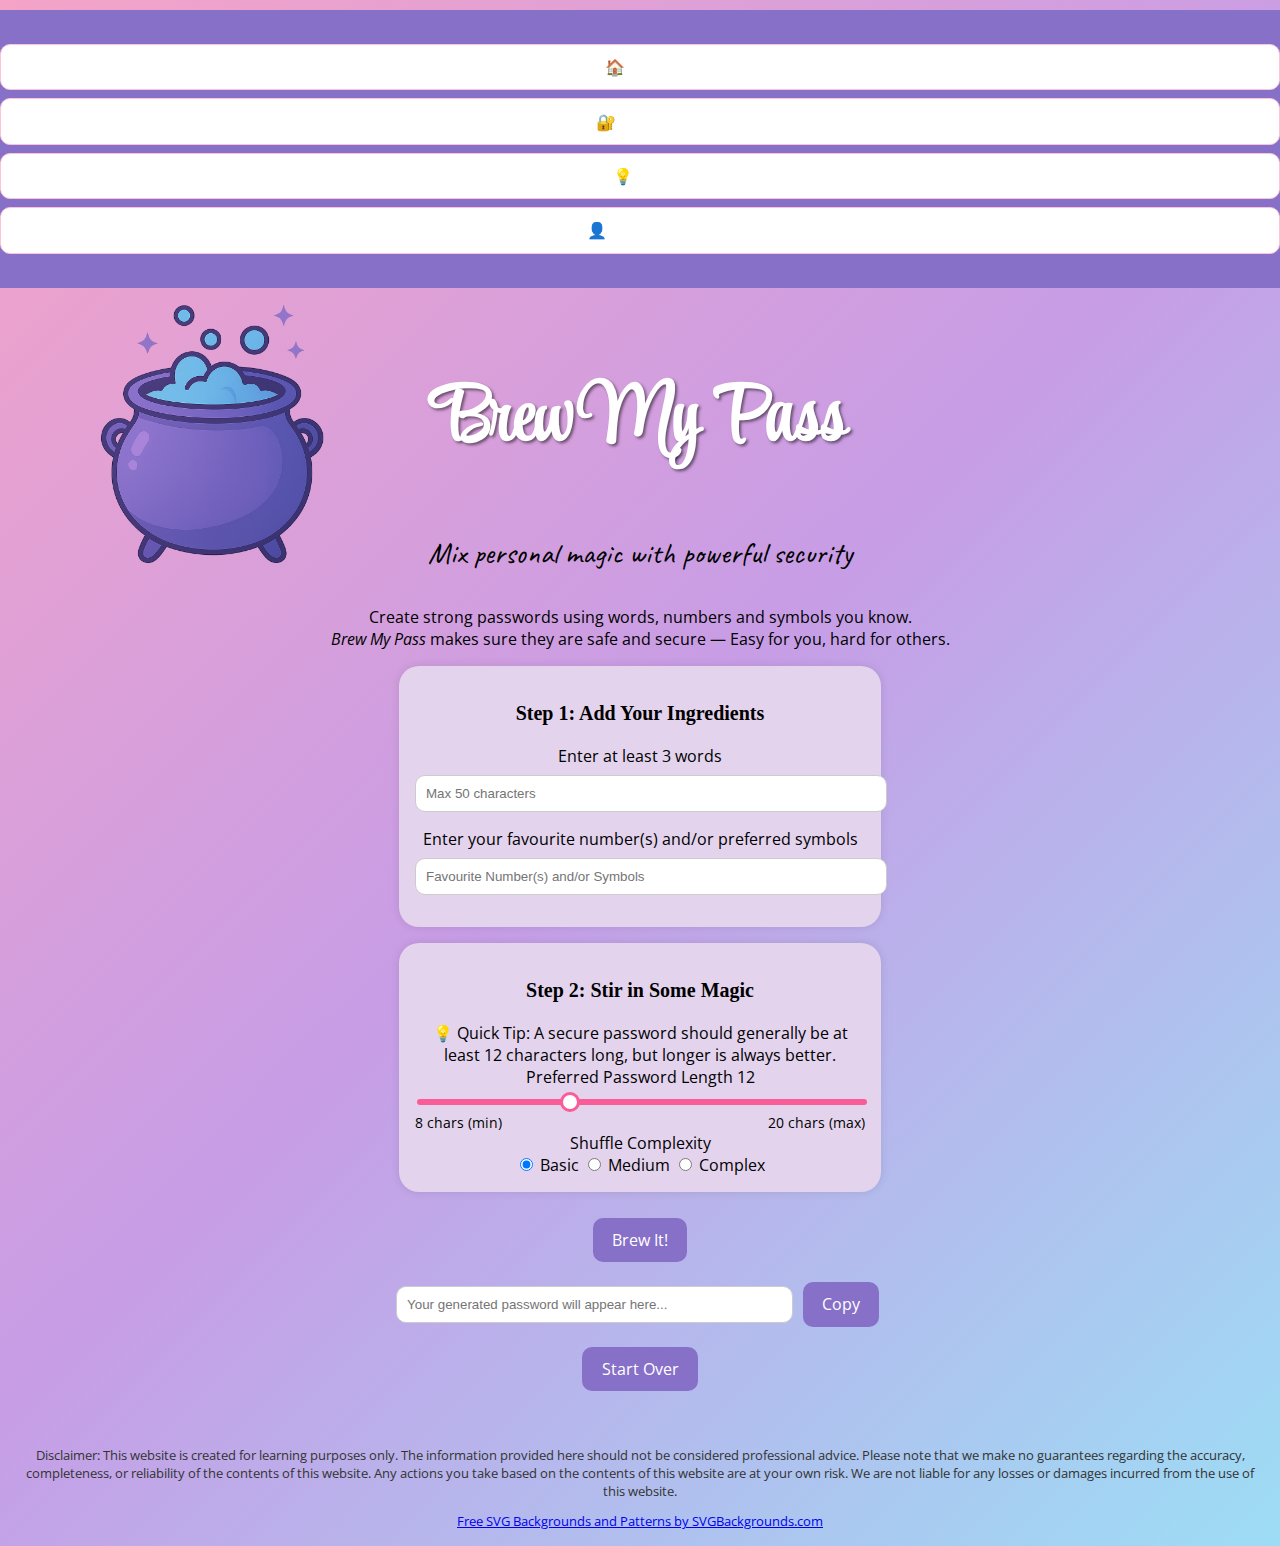
<file: index.html>
<!DOCTYPE html>
<html lang="en">

<head>
  <meta charset="UTF-8" />
  <meta name="viewport" content="width=device-width, initial-scale=1.0" />
  <title>Brew My Pass</title>

  <link rel="stylesheet" href="style.css" />
  <link rel="preconnect" href="https://fonts.googleapis.com">
  <link rel="preconnect" href="https://fonts.gstatic.com" crossorigin>
  <link href="https://fonts.googleapis.com/css2?family=Archivo:ital,wght@0,100..900;1,100..900&family=Caveat:wght@400..700&family=Open+Sans:ital,wght@0,300..800;1,300..800&family=Style+Script&display=swap" rel="stylesheet">

  <!-- Google tag (gtag.js) -->
  <script async src="https://www.googletagmanager.com/gtag/js?id=G-LCN2Y7RDJZ"></script>
  <script>
    window.dataLayer = window.dataLayer || [];
    function gtag(){dataLayer.push(arguments);}
    gtag('js', new Date());

    gtag('config', 'G-LCN2Y7RDJZ');
  </script>

<script async src="https://pagead2.googlesyndication.com/pagead/js/adsbygoogle.js?client=ca-pub-5258644013874579"
     crossorigin="anonymous"></script>
     
</head>

<body>
  <div id="nav-placeholder"></div>

  <main>
    <section class="intropara">
  Create strong passwords using words, numbers and symbols you know.
  <br><i>Brew My Pass</i> makes sure they are safe and secure — Easy for you, hard for others.
    </section>

    <section class="card">
      <h3>Step 1: Add Your Ingredients</h3>


<!-- Favourite Word -->
<label for="fav-word" id="cardHeading">Enter at least 3 words</label>
<input type="text" maxlength="50" id="fav-word" placeholder="Max 50 characters" />
<p id="fav-word-error" class="error-text hidden"></p>

<!-- Lucky Symbol -->
<label for="lucky-symbol" id="cardHeading">Enter your favourite number(s) and/or preferred symbols</label>
<input type="text" id="lucky-symbol" placeholder="Favourite Number(s) and/or Symbols" />
<p id="lucky-symbol-error" class="error-text hidden"></p>


    </section>

    <section class="card">
      <h3>Step 2: Stir in Some Magic</h3>
      
<div class="qtips">💡 Quick Tip: A secure password should generally be at least 12 characters long, but longer is always better. </div> 

      <label for="password-length" id="cardHeading">Preferred Password Length</label>
      <span id="length-display">12</span>
      <input type="range" id="password-length" min="8" max="20" value="12" />
     
      <div class="slider-labels">
        <span>8 chars (min)</span>
        <span>20 chars (max)</span>
      </div>

<label id="cardHeading">Shuffle Complexity</label>
<div id="complexityRadios" class="radio-group">
  <label class="radio-option">
    <input type="radio" name="complexity" value="basic" checked />
    <span>Basic</span>
  </label>
  <label class="radio-option">
    <input type="radio" name="complexity" value="medium" />
    <span>Medium</span>
  </label>
  <label class="radio-option">
    <input type="radio" name="complexity" value="complex" />
    <span>Complex</span>
  </label>
</div>


    </section>

    <button id="generate-btn">Brew It!</button>

    <div id="resultBox">
      <input type="text" id="result" placeholder="Your generated password will appear here..." readonly />
      <button id="copy-btn" type="button" class="btn">Copy</button>
    </div>

    <div class="buttons">
      <button onclick="location.reload()">Start Over</button>
    </div>

    <div id="error-message" class="popup hidden"></div>

  </main>

  <footer>
    <p class="disclaimer">
      Disclaimer: This website is created for learning purposes only.
      The information provided here should not be considered professional advice.
      Please note that we make no guarantees regarding the accuracy, completeness, or reliability of the contents of this website.
      Any actions you take based on the contents of this website are at your own risk.
      We are not liable for any losses or damages incurred from the use of this website.
    </p>

    <a href="https://www.svgbackgrounds.com/set/free-svg-backgrounds-and-patterns/">Free SVG Backgrounds and Patterns by SVGBackgrounds.com</a>

  </footer>

<script src="script.js"></script>
</body>

</html>
</file>
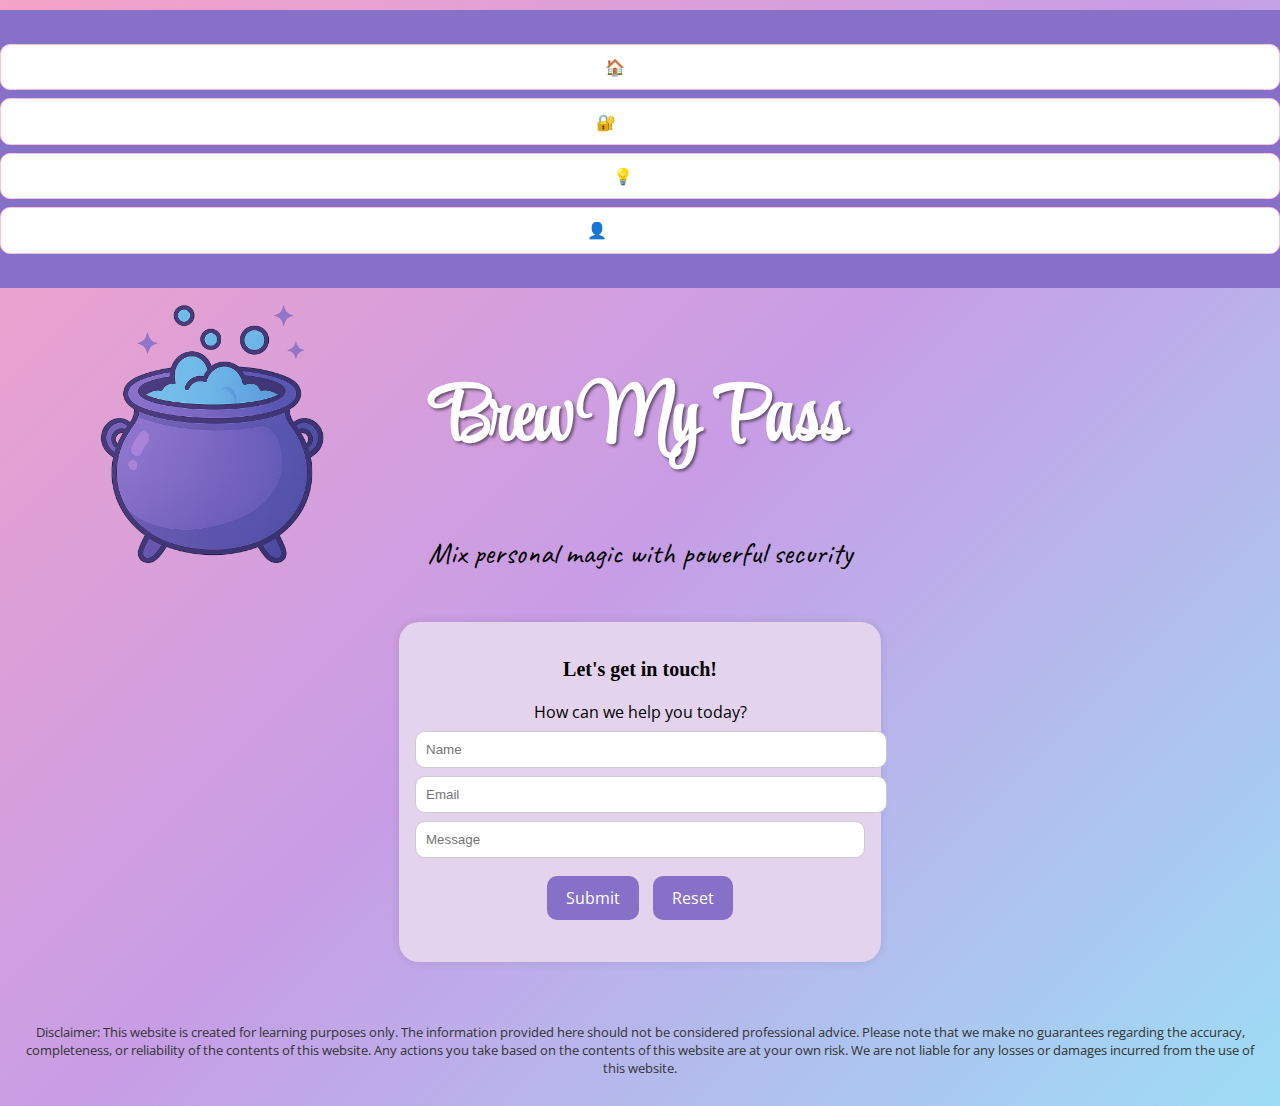
<file: contactus.html>
<!DOCTYPE html>
<html lang="en">

<head>
  <meta charset="UTF-8" />
  <meta name="viewport" content="width=device-width, initial-scale=1.0" />
  <title>Brew My Pass</title>

  <link rel="stylesheet" href="style.css" />
  <link rel="preconnect" href="https://fonts.googleapis.com">
  <link rel="preconnect" href="https://fonts.gstatic.com" crossorigin>
  <link href="https://fonts.googleapis.com/css2?family=Archivo:ital,wght@0,100..900;1,100..900&family=Caveat:wght@400..700&family=Open+Sans:ital,wght@0,300..800;1,300..800&family=Style+Script&display=swap" rel="stylesheet">

    <script async src="https://pagead2.googlesyndication.com/pagead/js/adsbygoogle.js?client=ca-pub-5258644013874579"
     crossorigin="anonymous"></script>

</head>

<body>
  <div id="nav-placeholder"></div>

  <main>
    <section class="card">
      <h3>Let's get in touch!</h3>
      <div class="password-prompt">How can we help you today?</div> 

  <form id="contactForm">
    <input type="text" id="contactName" placeholder="Name" required />
    <input type="email" id="contactEmail" placeholder="Email" required />
    <input type="text" maxlength="300" id="contactField" placeholder="Message" required />
    <button type="submit">Submit</button>
    <button type="submit" onclick="form.reset()">Reset</button>
  </form>

  <div id="formResponse" style="margin-top: 1rem; color: #5352aa; font-weight: bold;"></div>

  </section>
  </main>

<footer>
    <p class="disclaimer">Disclaimer: This website is created for learning purposes only. 
      The information provided here should not be considered professional advice. 
      Please note that we make no guarantees regarding the accuracy, completeness, or reliability of the contents of this website. 
      Any actions you take based on the contents of this website are at your own risk. 
      We are not liable for any losses or damages incurred from the use of this website.</p>
  </footer>

<script src="script.js"></script>
</body>
</html>
</file>
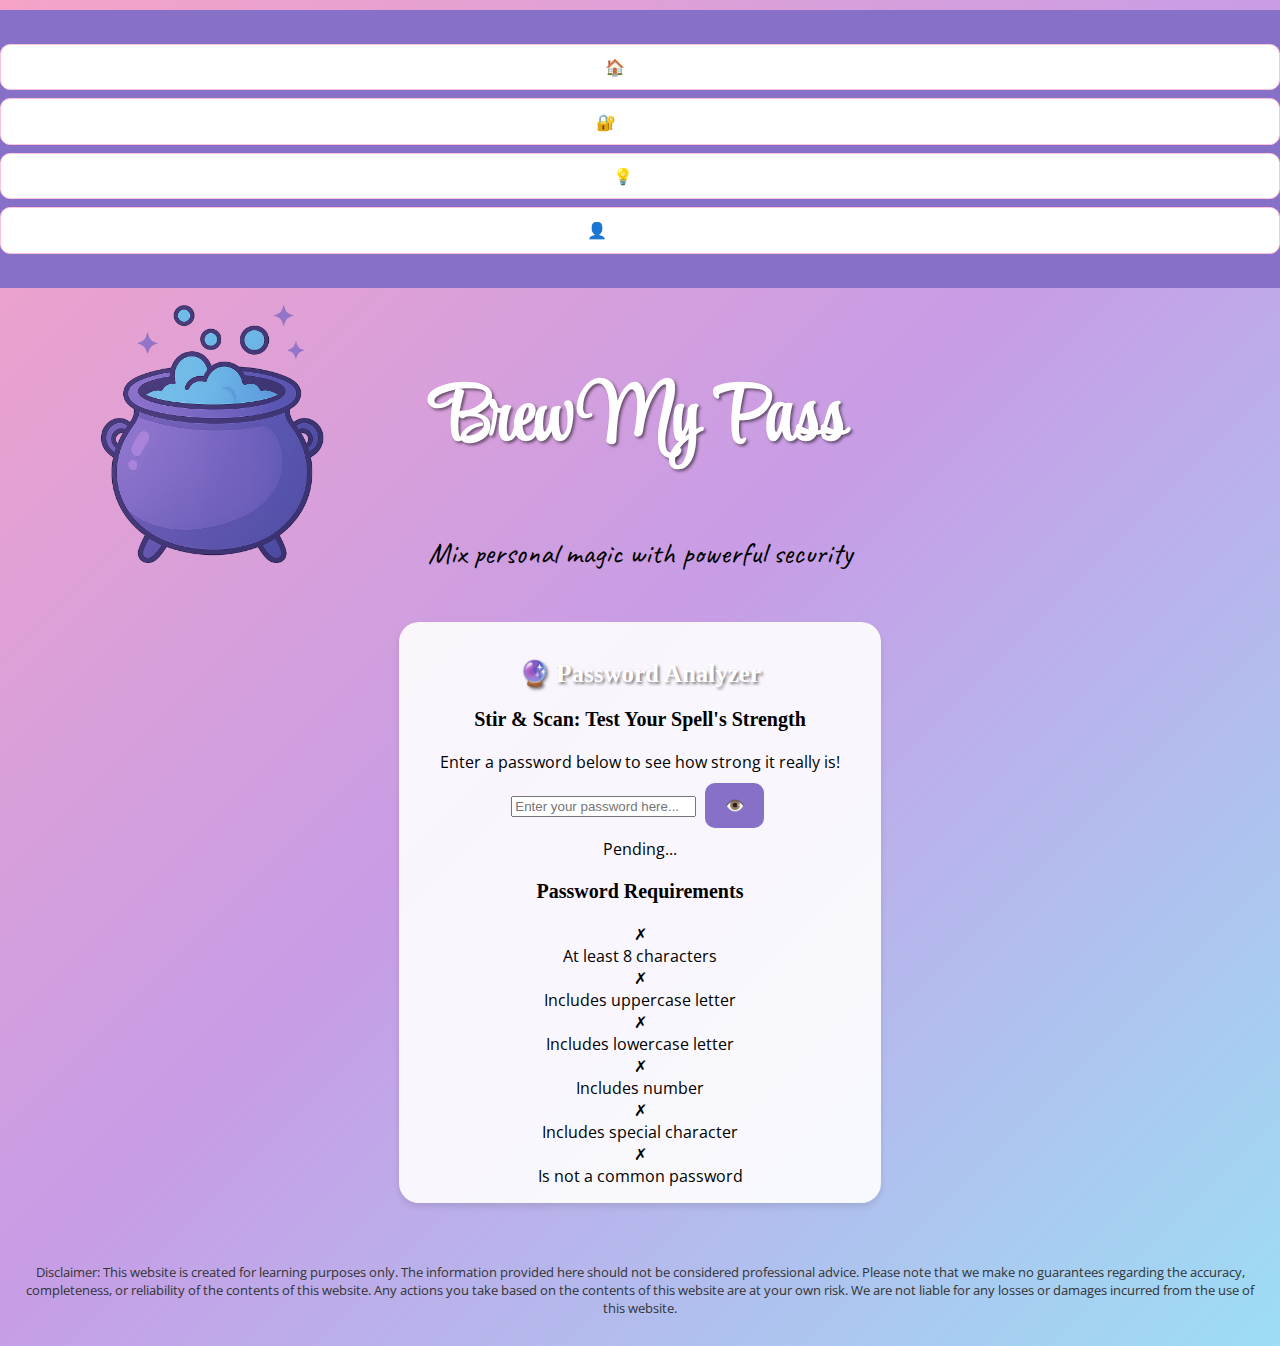
<file: passwordchecker.html>
<!DOCTYPE html>
<html lang="en">
<head>
    <meta charset="UTF-8">
    <meta name="viewport" content="width=device-width, initial-scale=1.0">
    <title>Password Strength Checker</title>

    <link rel="stylesheet" href="style.css" />
    <link rel="preconnect" href="https://fonts.googleapis.com">
    <link rel="preconnect" href="https://fonts.gstatic.com" crossorigin>
    <link href="https://fonts.googleapis.com/css2?family=Archivo:ital,wght@0,100..900;1,100..900&family=Caveat:wght@400..700&family=Open+Sans:ital,wght@0,300..800;1,300..800&family=Style+Script&display=swap" rel="stylesheet">

<script async src="https://pagead2.googlesyndication.com/pagead/js/adsbygoogle.js?client=ca-pub-5258644013874579"
     crossorigin="anonymous"></script>
     
  </head>

<body>
<div id="nav-placeholder"></div>

<main>

<section class="card" style="background-color: rgba(255, 255, 255, 0.9); box-shadow: 0 4px 6px rgba(0, 0, 0, 0.1);">

  <h2>🔮 Password Analyzer</h2>
  <h3>Stir & Scan: Test Your Spell's Strength</h3>

  <div class="password-prompt">Enter a password below to see how strong it really is!</div>

  <div class="password-container">
  <input type="password" id="passwordInput" class="password-input" placeholder="Enter your password here..." />

    <button type="button" class="toggle-password" id="toggleBtn">👁️</button>

</div>

  <div class="strength-meter">
    <div id="strengthBar" class="strength-bar"></div>
  </div>
  <div id="strengthText" class="strength-text">Pending...</div>
  <div id="scoreDisplay" class="score-display"></div>

  <div class="requirements">
    <h3>Password Requirements</h3>
    <div id="lengthReq" class="requirement">
      <div class="requirement-icon">✗</div>At least 8 characters
    </div>
    <div id="uppercaseReq" class="requirement">
      <div class="requirement-icon">✗</div>Includes uppercase letter
    </div>
    <div id="lowercaseReq" class="requirement">
      <div class="requirement-icon">✗</div>Includes lowercase letter
    </div>
    <div id="numberReq" class="requirement">
      <div class="requirement-icon">✗</div>Includes number
    </div>
    <div id="specialReq" class="requirement">
      <div class="requirement-icon">✗</div>Includes special character
    </div>
    <div id="noCommonReq" class="requirement">
      <div class="requirement-icon">✗</div>Is not a common password
    </div>
  </div>
</section>

<script src="script.js"></script>

</main>

<footer>
    <p class="disclaimer">Disclaimer: This website is created for learning purposes only. 
      The information provided here should not be considered professional advice. 
      Please note that we make no guarantees regarding the accuracy, completeness, or reliability of the contents of this website. 
      Any actions you take based on the contents of this website are at your own risk. 
      We are not liable for any losses or damages incurred from the use of this website.</p>
  </footer>

</body>


</html>
</file>
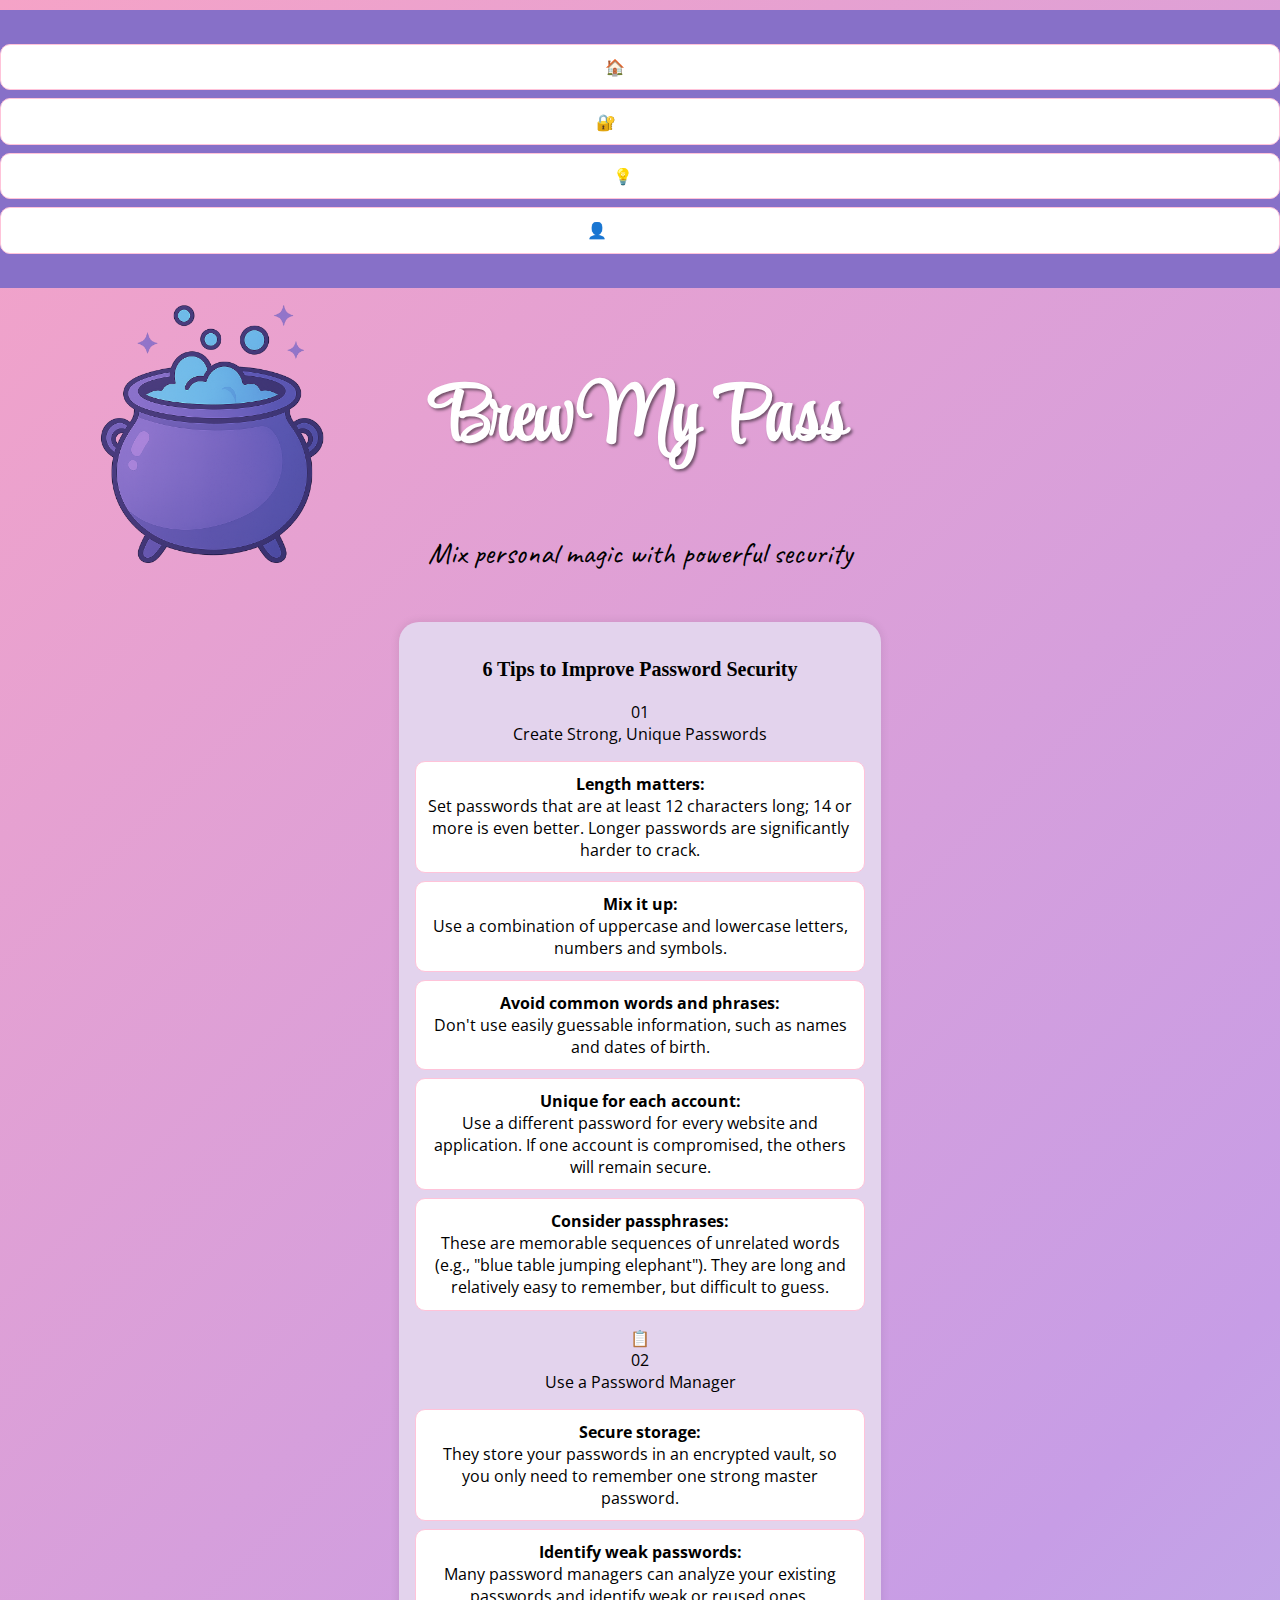
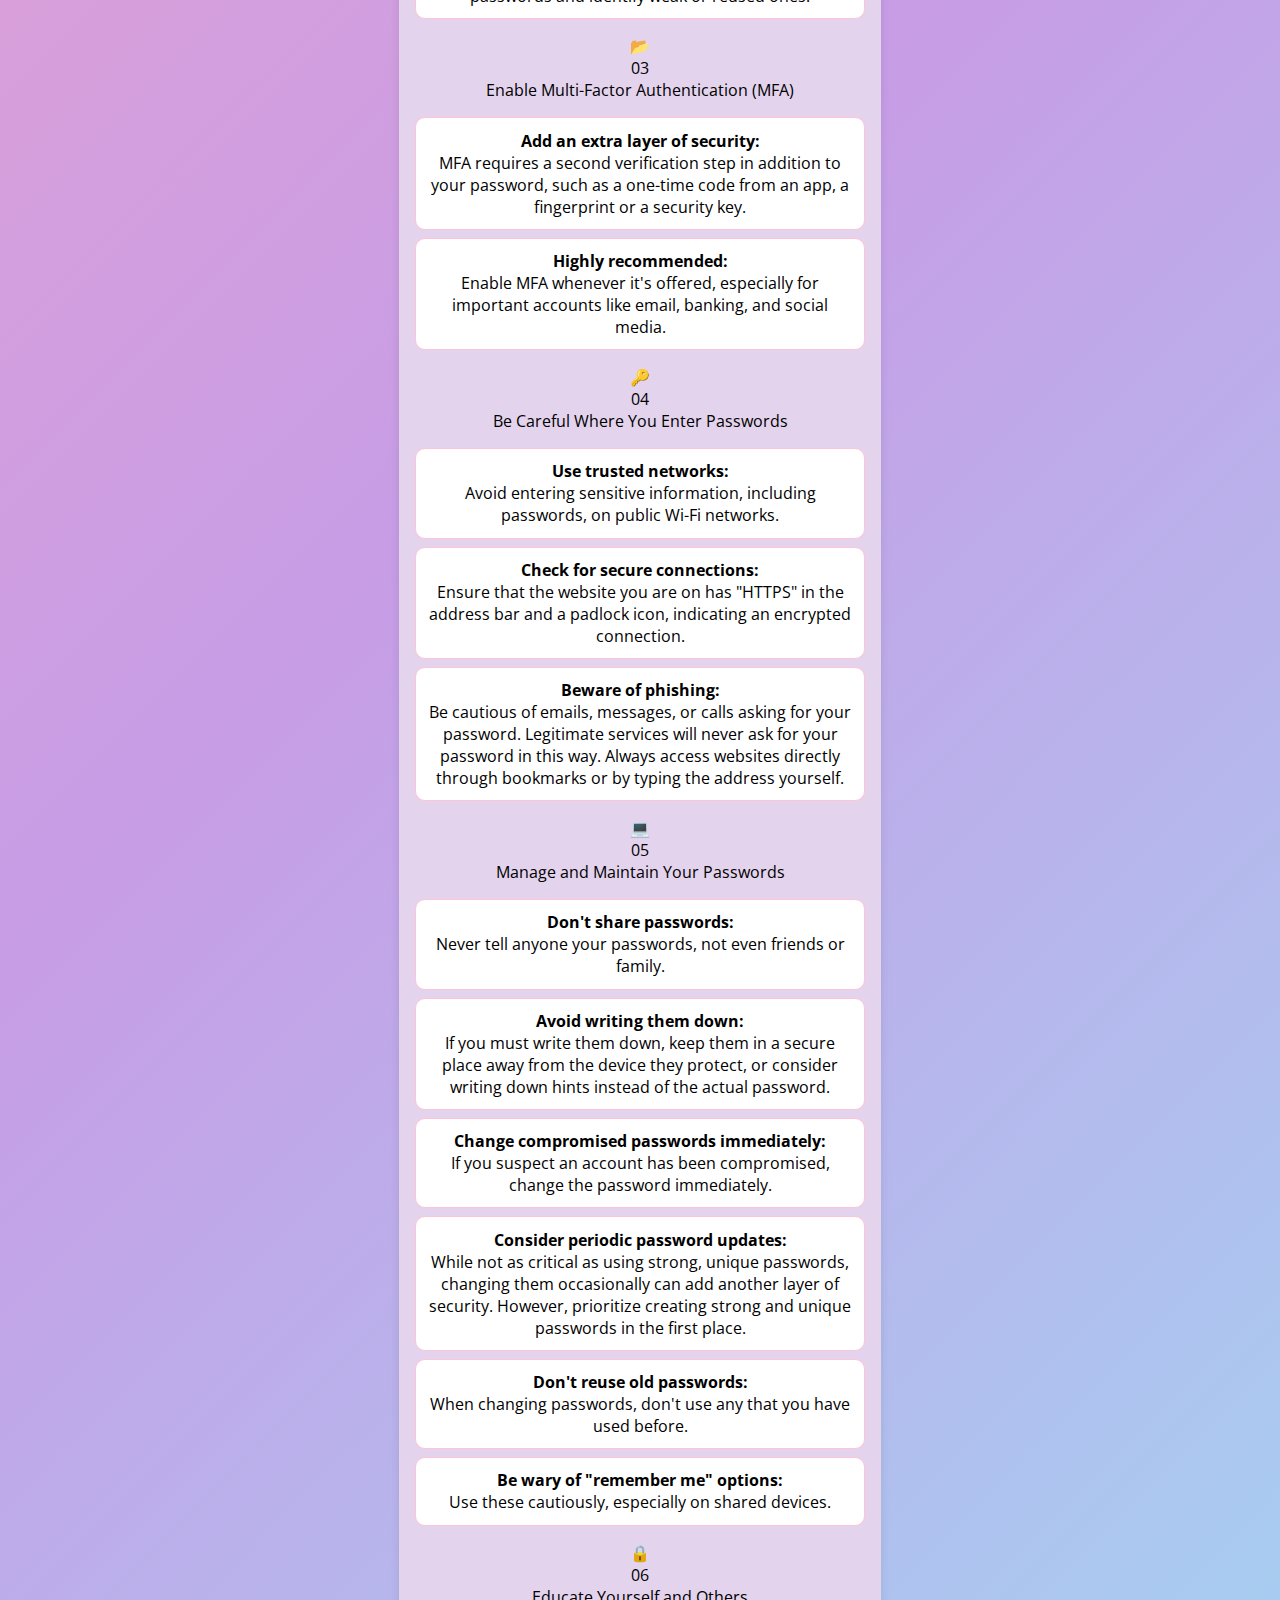
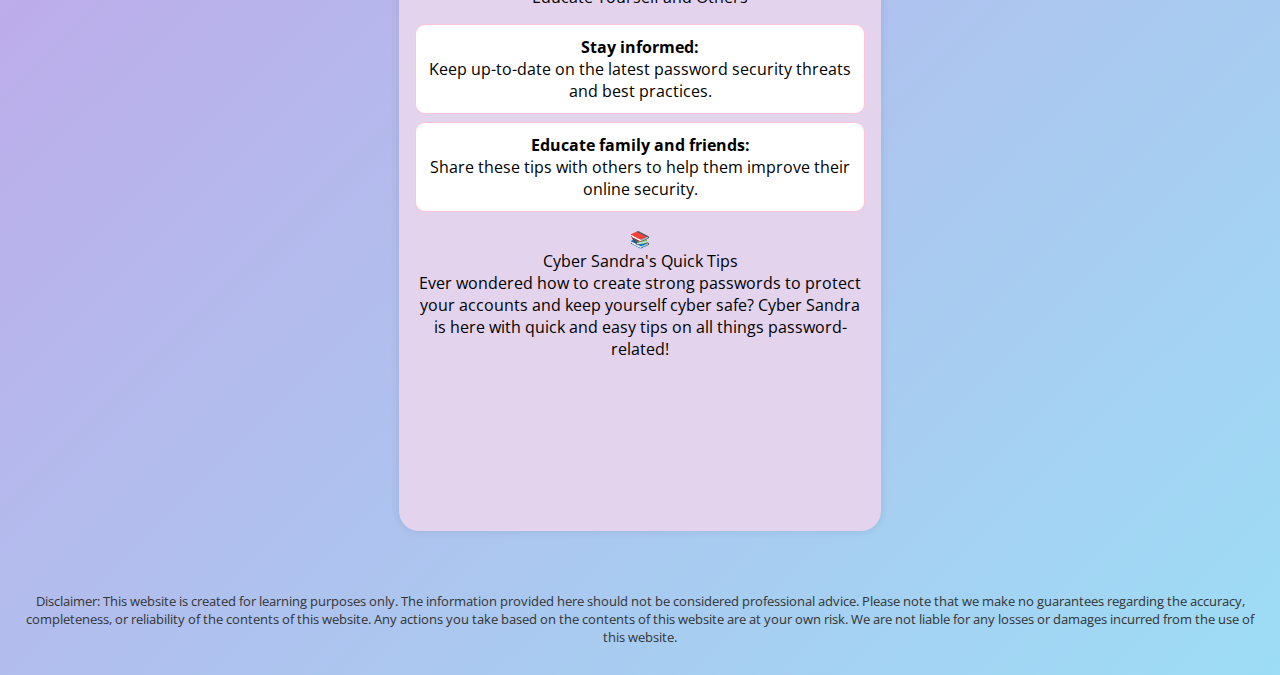
<file: securitytips.html>
<!DOCTYPE html>
<html lang="en">

<head>
  <meta charset="UTF-8" />
  <meta name="viewport" content="width=device-width, initial-scale=1.0" />
  <title>Brew My Pass</title>

  <link rel="stylesheet" href="style.css" />
  <link rel="preconnect" href="https://fonts.googleapis.com">
  <link rel="preconnect" href="https://fonts.gstatic.com" crossorigin>
  <link href="https://fonts.googleapis.com/css2?family=Archivo:ital,wght@0,100..900;1,100..900&family=Caveat:wght@400..700&family=Open+Sans:ital,wght@0,300..800;1,300..800&family=Style+Script&display=swap" rel="stylesheet">

  <script async src="https://pagead2.googlesyndication.com/pagead/js/adsbygoogle.js?client=ca-pub-5258644013874579"
     crossorigin="anonymous"></script>

</head>

<body>
  <div id="nav-placeholder"></div>

 <main>
   <section class="card">
     <h3>6 Tips to Improve Password Security</h3>

<!-- Tip 1 -->
    <div class="tip-card tip-1" data-tip="1">
        <div class="tip-number">01</div>
        <div class="tip-title">Create Strong, Unique Passwords</div>
        <div class="tip-content">
            <ul>
                <li><strong>Length matters: </strong><br>Set passwords that are at least 12 characters long; 14 or more is even better. Longer passwords are significantly harder to crack.</li>
                <li><strong>Mix it up: </strong><br>Use a combination of uppercase and lowercase letters, numbers and symbols.</li>
                <li><strong>Avoid common words and phrases: </strong><br>Don't use easily guessable information, such as names and dates of birth.</li>
                <li><strong>Unique for each account: </strong><br>Use a different password for every website and application. If one account is compromised, the others will remain secure.</li>
                <li><strong>Consider passphrases: </strong><br>These are memorable sequences of unrelated words (e.g., "blue table jumping elephant"). They are long and relatively easy to remember, but difficult to guess.</li>
            </ul>
        </div>
        <div class="tip-icon">📋</div>
    </div>
        
<!-- Tip 2 -->
    <div class="tip-card tip-2" data-tip="2">
        <div class="tip-number">02</div>
        <div class="tip-title">Use a Password Manager</div>
        <div class="tip-content">
            <ul>
                <li><strong>Secure storage: </strong><br>They store your passwords in an encrypted vault, so you only need to remember one strong master password.</li>
                <li><strong>Identify weak passwords: </strong><br>Many password managers can analyze your existing passwords and identify weak or reused ones.</li>
            </ul>
        </div>
        <div class="tip-icon">📂</div>
    </div>
        
<!-- Tip 3 -->
    <div class="tip-card tip-3" data-tip="3">
        <div class="tip-number">03</div>
        <div class="tip-title">Enable Multi-Factor Authentication (MFA)</div>
        <div class="tip-content">
            <ul>
                <li><strong>Add an extra layer of security: </strong><br>MFA requires a second verification step in addition to your password, such as a one-time code from an app, a fingerprint or a security key.</li>
                <li><strong>Highly recommended: </strong><br>Enable MFA whenever it's offered, especially for important accounts like email, banking, and social media.</li>
            </ul>
        </div>
        <div class="tip-icon">🔑</div>
    </div>
        
<!-- Tip 4 -->
    <div class="tip-card tip-4" data-tip="4">
        <div class="tip-number">04</div>
        <div class="tip-title">Be Careful Where You Enter Passwords</div>
        <div class="tip-content">
            <ul>
                <li><strong>Use trusted networks: </strong><br>Avoid entering sensitive information, including passwords, on public Wi-Fi networks.</li>
                <li><strong>Check for secure connections: </strong><br>Ensure that the website you are on has "HTTPS" in the address bar and a padlock icon, indicating an encrypted connection.</li>
                <li><strong>Beware of phishing: </strong><br>Be cautious of emails, messages, or calls asking for your password. Legitimate services will never ask for your password in this way. Always access websites directly through bookmarks or by typing the address yourself.</li>
            </ul>
        </div>
        <div class="tip-icon">💻</div>
    </div>
        
<!-- Tip 5 -->
    <div class="tip-card tip-5" data-tip="5">
        <div class="tip-number">05</div>
        <div class="tip-title">Manage and Maintain Your Passwords</div>
        <div class="tip-content">
            <ul>
                <li><strong>Don't share passwords: </strong><br>Never tell anyone your passwords, not even friends or family.</li>
                <li><strong>Avoid writing them down: </strong><br>If you must write them down, keep them in a secure place away from the device they protect, or consider writing down hints instead of the actual password.</li>
                <li><strong>Change compromised passwords immediately: </strong><br>If you suspect an account has been compromised, change the password immediately.</li>
                <li><strong>Consider periodic password updates: </strong><br>While not as critical as using strong, unique passwords, changing them occasionally can add another layer of security. However, prioritize creating strong and unique passwords in the first place.</li>
                <li><strong>Don't reuse old passwords: </strong><br>When changing passwords, don't use any that you have used before.</li>
                <li><strong>Be wary of "remember me" options: </strong><br>Use these cautiously, especially on shared devices.</li>
            </ul>
        </div>
        <div class="tip-icon">🔒</div>
    </div>
        
<!-- Tip 6 -->
    <div class="tip-card tip-6" data-tip="6">
        <div class="tip-number">06</div>
        <div class="tip-title">Educate Yourself and Others</div>
        <div class="tip-content">
            <ul>
                <li><strong>Stay informed: </strong><br>Keep up-to-date on the latest password security threats and best practices.</li>
                <li><strong>Educate family and friends: </strong><br>Share these tips with others to help them improve their online security.</li>
            </ul>
        </div>
        <div class="tip-icon">📚</div>
    </div>
        
<div class="tip-card">
    <div class="tip-title">Cyber Sandra's Quick Tips</div>
    <div class="cybersandra">
        Ever wondered how to create strong passwords to protect your accounts and keep yourself cyber safe?
        Cyber Sandra is here with quick and easy tips on all things password-related!
    </div>

    <div class="video-container">
        <iframe
            src="https://www.youtube.com/embed/7ya1t51lIcQ?si=_OjdWIBkzspgtuZK"
            title="YouTube video player"
            frameborder="0"
            allow="accelerometer; autoplay; clipboard-write; encrypted-media; gyroscope; picture-in-picture; web-share"
            allowfullscreen>
        </iframe>
    </div>
</div>
</section>
</main>

<footer>
   <p class="disclaimer">Disclaimer: This website is created for learning purposes only.
     The information provided here should not be considered professional advice.
     Please note that we make no guarantees regarding the accuracy, completeness, or reliability of the contents of this website.
     Any actions you take based on the contents of this website are at your own risk.
     We are not liable for any losses or damages incurred from the use of this website.</p>
 </footer>

<script src="script.js"></script>
</body>
</html>
</file>
<file: style.css>
/* This section is for Brew My Pass heading */
h1 {
  font-family: 'Style Script', serif;
  font-size: 80px;
  color: white;
  text-shadow: 2px 2px 3px rgba(0, 0, 0, 0.5); /* 2px right, 2px down, 3px blur radius, 0.5 opacity */
}


/* This section is for tagline below heading*/
.tagline {
  font-family: 'Caveat';
  color: black;
  font-size: 30px;
}


/* This section is for formatting position of header title*/

.container {
 display: grid; 
 align-items: center; 
 grid-template-columns: 1fr 1fr 1fr;
 column-gap: 3px;
}

img {
  max-width: 70%;
  max-height:70%;
}


/* This section is for heading in the card*/
h3 {
  font-family: 'American Typewriter', serif;
  font-size: 20px;
  color: black;
}

#lengthDisplay {
  color: #fa5c97;
  font-size: 25px;
}


/* This section is for heading in intro para*/
h2 {
  font-family: 'American Typewriter', serif;
  font-size: 25px;
  color: white;
  text-shadow: 2px 2px 3px rgba(0, 0, 0, 0.5); /* 2px right, 2px down, 3px blur radius, 0.5 opacity */
}


/* This section is for overall background and font across site*/
body {
  font-family: 'Open Sans', sans-serif;
  font-size: 16px;
  background: linear-gradient(135deg, #f5a3c7 0%, #c79de6 50%, #9dddf5 100%);
  margin: 0;
  padding: 0;
  text-align: center;
}

main {
  padding: 1rem;
}


/* This section is for the nav bar on top*/
nav {
  background-color: #8770c8;
  margin-top: 10px;
  padding-top: 18px;
  padding-bottom: 18px;
}

.nav-icon {
  margin: 30px;
  text-decoration: none;
  color: white;
}

.nav-icon:hover {
  color: #e5cbf7; /* Font color on hover */
}


/* This section is for the Brew It button*/
#myButton {
  font-family: 'American Typewriter', serif;
  font-size: 30px;
  color: white;
  font-weight: bold;
  height: 80px;
  width: 30%;
}

#myButton:hover {
  color: #e5cbf7; /* Font color on hover */
}


/* This section is for cards*/
.card {
  background-color:  #e3d3ed;
  margin: 1rem auto;
  padding: 1rem;
  border-radius: 20px;
  max-width: 450px;
  box-shadow: 0 0 10px rgba(0, 0, 0, 0.1);
  font-family: 'Open Sans', sans-serif;
}

#favWord {
        width: 95%; /* Set the width as a percentage of the parent element */
    }

#specialDate {
        width: 95%; /* Set the width as a percentage of the parent element */
    }

#luckySymbol {
        width: 95%; /* Set the width as a percentage of the parent element */
    }

#contactField {
        width: 95%; /* Set the width as a percentage of the parent element */
    }

#contactField2 {
        width: 95%; /* Set the width as a percentage of the parent element */
        height: 80px;
    }


/* This section is for link buttons below page*/
button {
  background-color: #8770c8;
  border: none;
  color: white;
  padding: 0.7rem 1.2rem;
  border-radius: 10px;
  margin: 10px 5px;
  cursor: pointer;
  font-family: 'Open Sans', sans-serif;
  font-size: 16px;
}

button:hover {
  background-color: #a65fa6;
  color: #e5cbf7; /* Font color on hover */
}


/* This section is for footer*/
footer {
  font-size: 0.8rem;
  padding: 1rem;
  color: #333;
}







/* Input styles */
input[type="text"],
input[type="date"],
input[type="email"],
textarea,
select {
  display: block;
  width: 100%;
  padding: 10px;
  margin: 0.5rem 0;
  border-radius: 10px;
  border: 1px solid #ccc;
}

input[type="range"] {
  width: 100%;
  -webkit-appearance: none;
  height: 6px;
  background: #fa5c97;
  border-radius: 5px;
  outline: none;
  margin-bottom: 8px;
}

input[type="range"]::-webkit-slider-thumb {
  -webkit-appearance: none;
  height: 20px;
  width: 20px;
  background: white;
  border: 3px solid #fa5c97;
  border-radius: 50%;
  cursor: pointer;
}

input[type="range"]::-moz-range-thumb {
  height: 20px;
  width: 20px;
  background: white;
  border: 3px solid #fa5c97;
  border-radius: 50%;
  cursor: pointer;
}

/* Result display */
#resultBox {
  display: flex;
  justify-content: center;
  align-items: center;
  gap: 5px;
}

#result {
  width: 30%;
  padding: 10px;
  border-radius: 10px;
  align-items: center;
}

/* Slider section */
.slider-section {
  width: 300px;
  margin: auto;
}

.slider-title {
  font-size: 16px;
  font-weight: bold;
  display: block;
  margin-bottom: 8px;
  color: #3a3a3a;
}

.slider-labels {
  display: flex;
  justify-content: space-between;
  font-size: 14px;
  color: black;
}

.slider-labels span.active {
  color: #fa5c97;
  font-weight: bold;
}

/* List styles */
ul {
  list-style: none;
  padding: 0;
}

ul li {
  background-color: #fff;
  margin: 0.5rem 0;
  padding: 0.7rem;
  border-radius: 10px;
  border: 1px solid #ffc3d9;
}
</file>
